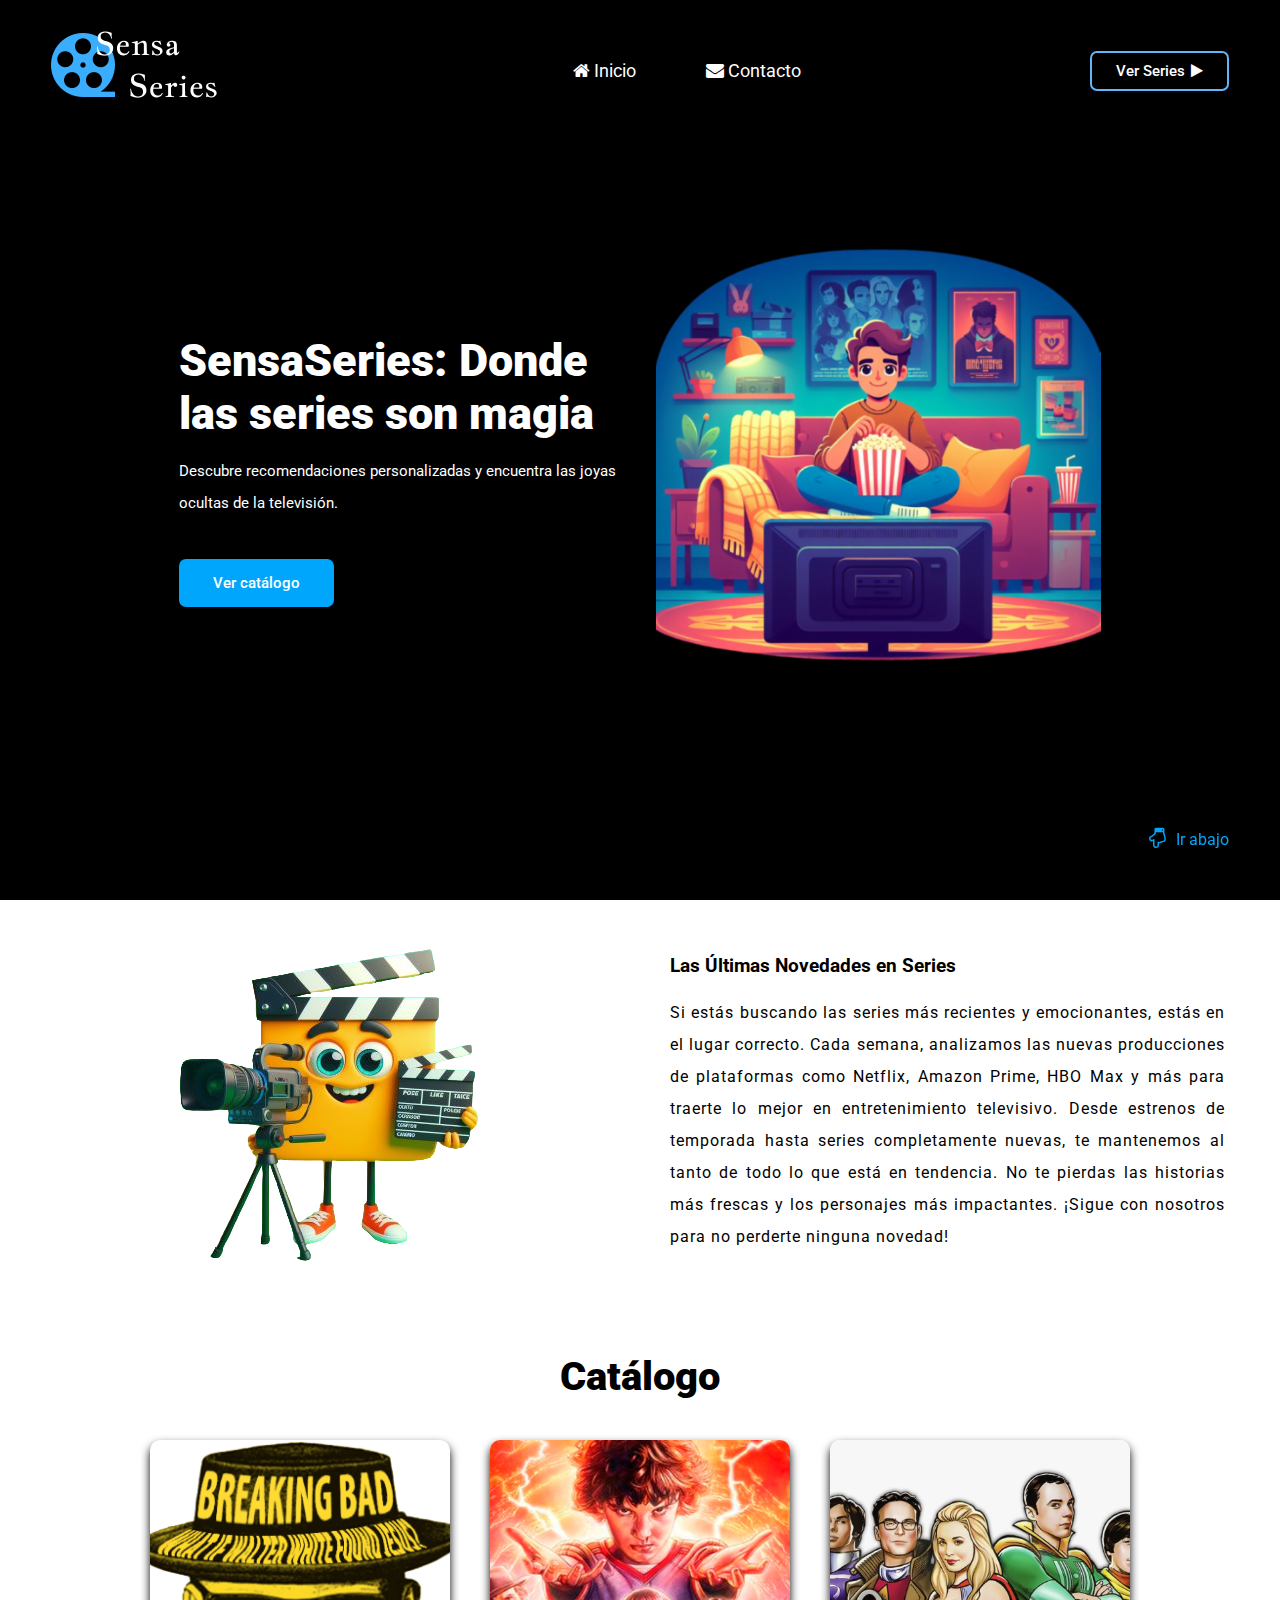
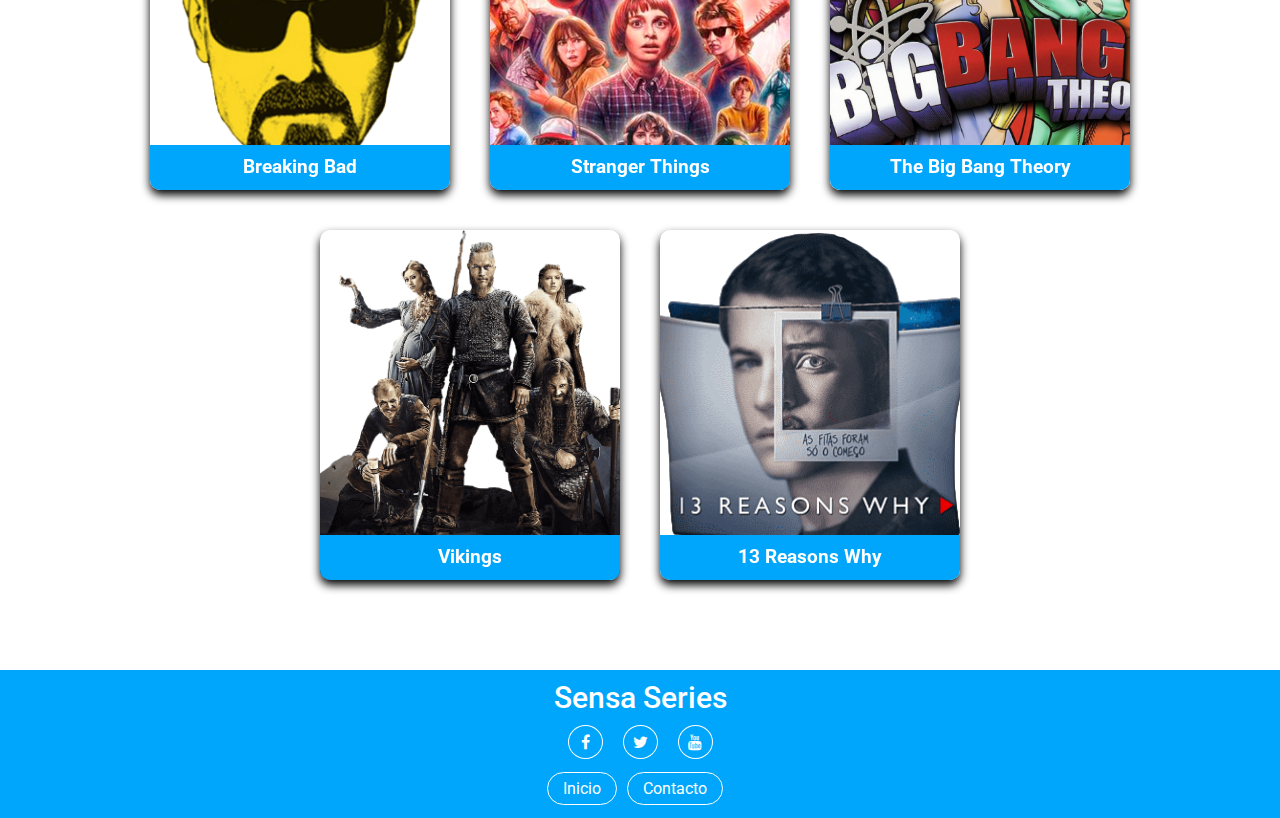
<file: src/index.html>
<!DOCTYPE html>
<html lang="es">

<head>
    <meta charset="UTF-8">
    <meta name="viewport" content="width=device-width, initial-scale=1.0">
    <!-- Estilos de letra -->
    <link rel="preconnect" href="https://fonts.googleapis.com">
    <link rel="preconnect" href="https://fonts.gstatic.com" crossorigin>
    <link href="https://fonts.googleapis.com/css2?family=Roboto:ital,wght@0,100;0,300;0,400;0,500;0,700;0,900;1,100;1,300;1,400;1,500;1,700;1,900&display=swap" rel="stylesheet">
    <!-- Importación de iconos de Fontawesome -->
    <link rel="stylesheet" href="https://cdnjs.cloudflare.com/ajax/libs/font-awesome/4.7.0/css/font-awesome.min.css">
    <!-- Estilos css -->
    <link rel="stylesheet" href="../src/css/index.css">
    <title>Inicio</title>
</head>

<body>
    
    <header>
        <!-- Inicio de menú de navegación -->
        <a href="index.html" class="logo">
            <img src="../assets/img/logo.png" alt="Logo" >
        </a>
        
        <!-- Lista para el menú -->
        <ul class="menu-links">
            <li><a href="index.html"><i class="fa fa-home"></i> Inicio</a></li>
            <li><a href="screens/contact.html"><i class="fa fa-envelope"></i> Contacto</a></li>
        </ul>

        <!-- Cotenido de botón  -->
        <div class="right-content">
            <a href="https://www.netflix.com/" class="series-button">Ver Series<i class="fa fa-play" aria-hidden="true"></i></a>
            <div class="fa fa-bars" id="menu-icon"></div>
        </div>
        <!-- Fin de menú de navegación -->
    
    </header>
    
    <main>
        <!-- Inicio de sección principal -->
        <section class="series-section" id="top">
            <!-- Contenedor de texto de sección principal -->
            <div class="series-text">
                <h5>¿Buscas tu próxima serie favorita?</h5>
                <h1>SensaSeries: Donde las series son magia</h1>
                <p>Descubre recomendaciones personalizadas y encuentra las joyas ocultas de la televisión.</p>
                
                <!-- Contenedor de botón de sección principal -->
                <div class="catalogue-button-container">
                    <a href="#catalogue" class="catalogue-button">Ver catálogo</a>
                </div>

            </div>

            <!-- Contenedor de imagen -->
            <div class="main-image">
                <img src="../assets/img/main-image.png" alt="">
            </div>

        </section>
        <!-- Fin de sección principal -->

        <!-- Inicio de sección informativa -->
        <section class="info-section">
            
            <!-- Contenedor de imagen de sección informativa -->
            <div class="info-img">
                <img src="../assets/img/info-image.png" alt="">
            </div>

            <!-- Contenedor de texto de sección informativa -->
            <div class="info-text">
                <h3>Las Últimas Novedades en Series</h3>
                <p>Si estás buscando las series más recientes y emocionantes, estás en el lugar correcto. Cada semana, analizamos las nuevas producciones de plataformas como Netflix, Amazon Prime, HBO Max y más para traerte lo mejor en entretenimiento televisivo. Desde estrenos de temporada hasta series completamente nuevas, te mantenemos al tanto de todo lo que está en tendencia. No te pierdas las historias más frescas y los personajes más impactantes. ¡Sigue con nosotros para no perderte ninguna novedad!</p>
            </div>            

        </section>
        <!-- Fin de sección informativa -->

        <!-- Inicio de sección de catálogo -->
        <section class="catalogue" id="catalogue">

            <h2>Catálogo</h2>
            
            <!-- Contenedor de carta de serie -->
            <div class="card">
                <div class="face front">
                    <img src="../assets/img/breaking_bad_card.png" alt="" class="img-card">
                    <h3>Breaking Bad</h3>
                </div>
                <div class="face back">
                    <h3>Breaking Bad</h3>
                    <p>Walter White (Bryan Cranston) es un frustrado profesor de química en un instituto, padre de un joven discapacitado y con su esposa Skyler (Anna Gunn) embarazada. Además, trabaja en un lavadero de vehículos por las tardes. Cuando le diagnostican un cáncer pulmonar terminal se plantea qué pasará con su familia cuando él muera.</p>
                    <div class="link"><a href=""></a></div>
                </div>
            </div>
    
            <div class="card">
                <div class="face front">
                    <img src="../assets/img/Stranger_things_cards.png" alt="" class="img-card">
                    <h3>Stranger Things</h3>
                </div>
                <div class="face back">
                    <h3>Stranger Things</h3>
                    <p>Ambientada durante la década de los 80's, la historia se sitúa en el pueblo ficticio de Hawkins, Indiana, Estados Unidos, donde sus residentes comienzan a lidiar con una dimensión alternativa hostil.</p>
                    <div class="link"><a href=""></a></div>
                </div>
            </div>
    
            <div class="card">
                <div class="face front">
                    <img src="../assets/img/the_big_bang_theory_card.png" alt="" class="img-card">
                    <h3>The Big Bang Theory</h3>
                </div>
                <div class="face back">
                    <h3>The Big Bang Theory</h3>
                    <p>La serie comienza con la llegada de Penny, aspirante a actriz, al apartamento vecino del que comparten Sheldon y Leonard, dos físicos que trabajan en el Instituto Tecnológico de California (Caltech). Leonard se enamora desde el primer momento de Penny.</p>
                    <div class="link"><a href=""></a></div>
                </div>
            </div>
    
            <div class="card">
                <div class="face front">
                    <img src="../assets/img/vikings_card.png" alt="" class="img-card">
                    <h3>Vikings</h3>
                </div>
                <div class="face back">
                    <h3>Vikings</h3>
                    <p>La serie está inspirada en los cuentos de los nórdicos de la Alta Edad Media escandinava. En líneas generales, sigue las hazañas del legendario jefe vikingo Ragnar Lodbrok y su tripulación, familia y descendientes.</p>
                    <div class="link"><a href=""></a></div>
                </div>
            </div>
    
            <div class="card">
                <div class="face front">
                    <img src="../assets/img/13_reasons_card.png" alt="" class="img-card">
                    <h3>13 Reasons Why</h3>
                </div>
                <div class="face back">
                    <h3>13 Reasons Why</h3>
                    <p>Clay Jensen, un estudiante de 16 años, vuelve un día a casa desde la escuela para encontrar un paquete anónimo en la entrada de su casa. Al abrirlo, descubre que se trata de una caja de zapatos con 7 cintas de casete grabadas por cada cara, por la fallecida Hannah Baker, su compañera de clase que recientemente se mudó al vecindario.</p>
                    <div class="link"><a href=""></a></div>
                </div>
            </div>

        </section>
        <!-- Fin de sección de catálogo -->

    </main>

    <!-- Inicio de contenedor scroll -->
    <div class="scroll">        
        <a href="#catalogue">
            <i class="fa fa-hand-o-down" aria-hidden="true"></i>
            Ir abajo
        </a>
    </div>
    <!-- Fin de contenedor scroll -->

    <!-- Inicio de footer -->
    <footer>

        <!-- Contenido de footer -->
        <div class="footer-content">

            <h3>Sensa Series</h3>
            
            <!-- Lista que contiene redes sociales -->
            <ul class="social-media">
                <li><a href="" class="fa fa-facebook"></a></li>
                <li><a href="" class="fa fa-twitter"></a></li>
                <li><a href="" class="fa fa-youtube"></a></li>
            </ul>

            <!-- Contedor de links de footer -->
            <div class="footer-menu">

                <!-- Lista de links -->
                <ul class="footer-menu-list">
                    <li><a href="index.html">Inicio</a></li>
                    <li><a href="screens/contact.html">Contacto</a></li>
                </ul>
            </div>

        </div>


    </footer>
    <!-- Fin de footer -->

    <script src="js/script.js"></script>
</body>

</html>
</file>
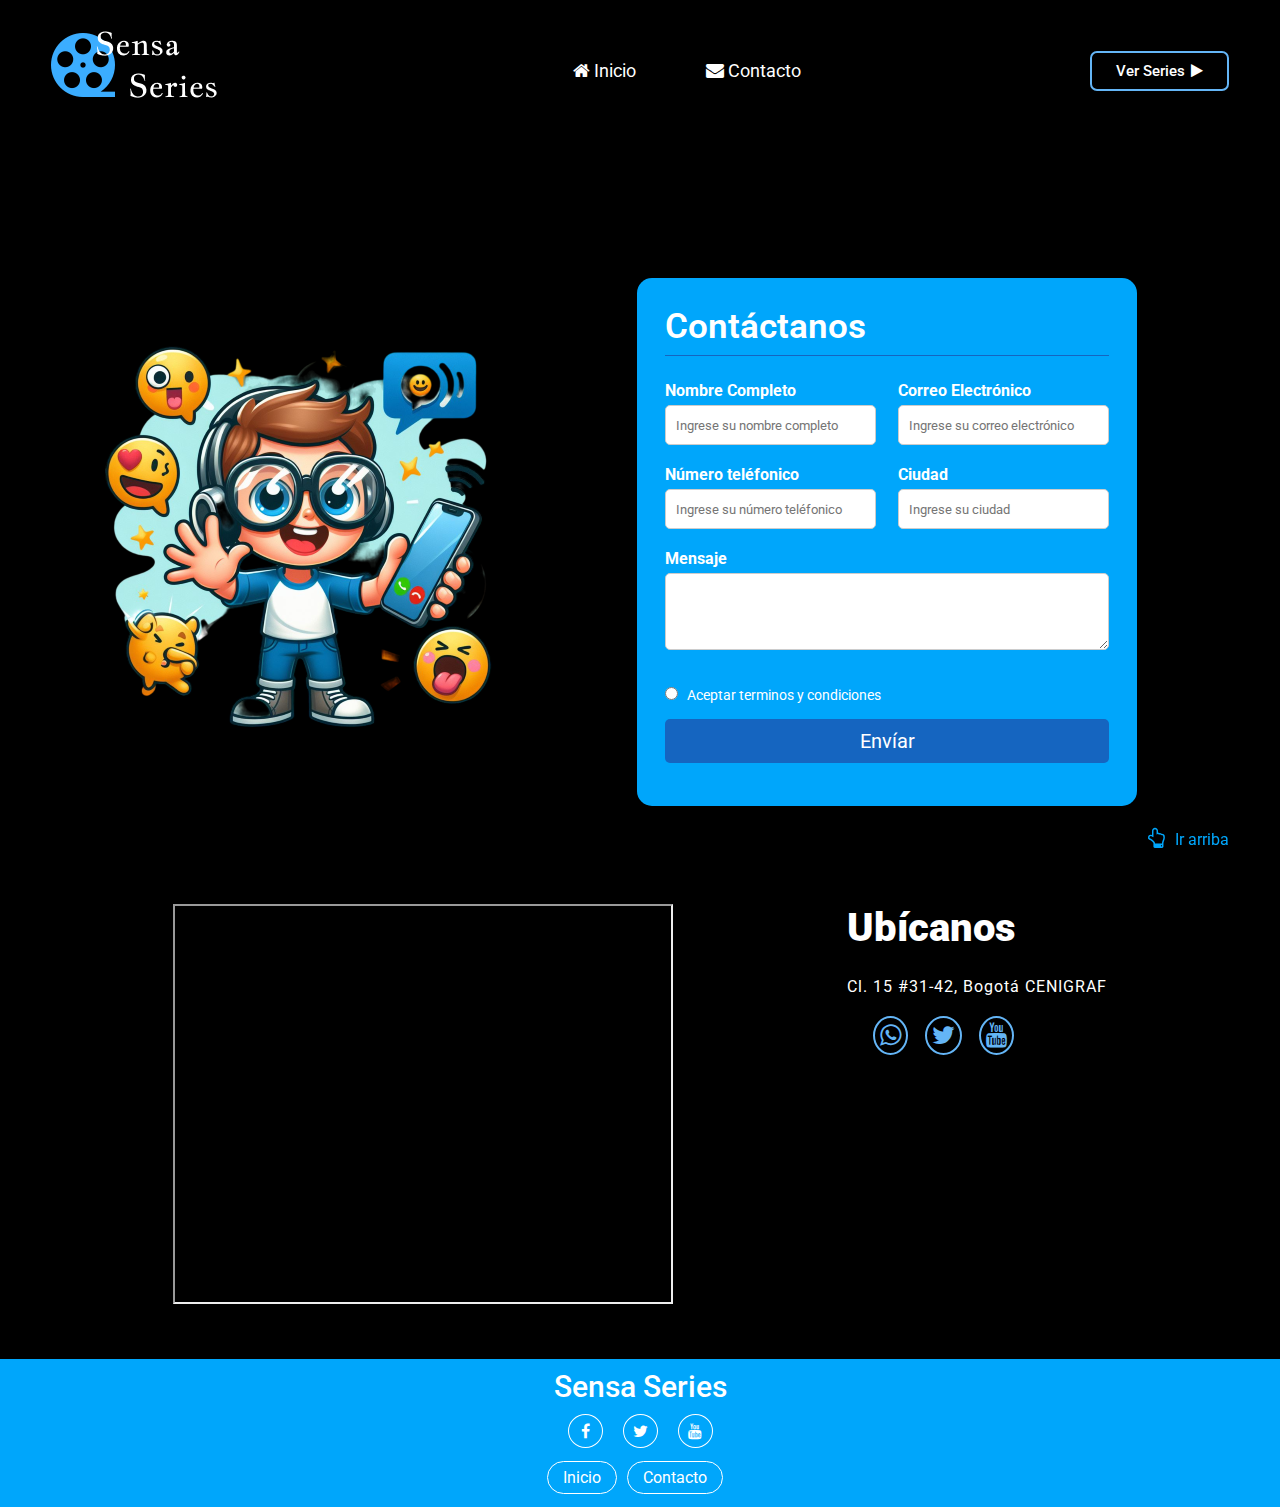
<file: src/screens/contact.html>
<!DOCTYPE html>
<html lang="en">
<head>
    <meta charset="UTF-8">
    <meta name="viewport" content="width=device-width, initial-scale=1.0">
    <!-- Estilos de letra -->
    <link rel="preconnect" href="https://fonts.googleapis.com">
    <link rel="preconnect" href="https://fonts.gstatic.com" crossorigin>
    <link href="https://fonts.googleapis.com/css2?family=Roboto:ital,wght@0,100;0,300;0,400;0,500;0,700;0,900;1,100;1,300;1,400;1,500;1,700;1,900&display=swap" rel="stylesheet">
    <!-- Importación de iconos de Fontawesome -->
    <link rel="stylesheet" href="https://cdnjs.cloudflare.com/ajax/libs/font-awesome/4.7.0/css/font-awesome.min.css">
    <!-- Estilos css -->
    <link rel="stylesheet" href="../css/index.css">
    <link rel="stylesheet" href="../css/contact.css">    
    <title>Contact</title>
</head>
<body>
    
    <header>   
        <!-- Inicio de menú de navegación -->
        <a href="../index.html" class="logo">
            <img src="../../assets/img/logo.png" alt="Logo" >
        </a>
            
        <!-- Lista para el menú -->
        <ul class="menu-links">
            <li><a href="../index.html"><i class="fa fa-home"></i> Inicio</a></li>
            <li><a href="./contact.html"><i class="fa fa-envelope"></i> Contacto</a></li>
        </ul>

        <!-- Cotenido de botón  -->
        <div class="right-content">
            <a href="" class="series-button">Ver Series<i class="fa fa-play" aria-hidden="true"></i></a>
            <div class="fa fa-bars" id="menu-icon"></div>
        </div>
        <!-- Fin de menú de navegación -->

    </header>

    <main>
        <!-- Inicio de sección de formulario -->
        <section class="form-container" id="top">

            <!-- Contenedor de la izquierda -->
            <div class="container-left">
                <img src="../../assets/img/contact-image.png" alt="">
            </div>
            <!-- Contenedor de la derecha -->
            <div class="container-right">
                <!-- Formulario de contacto -->
                <form action="" class="form-contact">
                    <h2>Contáctanos</h2>
                    <!-- Contenido del formulario -->
                    <div class="content">
                        <!-- Contenedor de campo de formulario -->
                        <div class="input-box">
                            <label for="">Nombre Completo</label>
                            <input type="text" placeholder="Ingrese su nombre completo" required>
                        </div>
                        <div class="input-box">
                            <label for="">Correo Electrónico</label>
                            <input type="email" placeholder="Ingrese su correo electrónico" required>
                        </div>
                        <div class="input-box">
                            <label for="">Número teléfonico</label>
                            <input type="tel" placeholder="Ingrese su número teléfonico" required>
                        </div>
                        <div class="input-box">
                            <label for="">Ciudad</label>
                            <input type="text" placeholder="Ingrese su ciudad" required>
                        </div>
                        <div class="input-box">
                            <label for="">Mensaje</label>
                            <textarea name="" id=""  cols="100" rows="5"></textarea>
                        </div>
                    </div>
                    <!-- Contenedor de campo de terminos y condiciones -->
                    <div class="terms">
                        <input type="radio" name="term&conditions">
                        <label for="term&conditions">Aceptar terminos y condiciones</label>
                    </div>
                    <!-- Contenedor de botón de formulario -->
                    <div class="button-container">
                        <button type="submit">Envíar</button>
                    </div>
                </form>
            </div>
        </section>
        <!-- Fin de sección de formulario -->
        <!-- Inicio de sección de mapa y datos de contacto -->
        <section class="map-section">
            <!-- Mapa de contacto -->
            <div class="map">
                <iframe src="https://www.google.com/maps/embed?pb=!1m18!1m12!1m3!1d3976.8708984342657!2d-74.09440462636066!3d4.617110142379315!2m3!1f0!2f0!3f0!3m2!1i1024!2i768!4f13.1!3m3!1m2!1s0x8e3f996f79f4e283%3A0x5856b6b66ab6bd34!2sCENIGRAF!5e0!3m2!1sen!2sco!4v1715321490407!5m2!1sen!2sco" width="500" height="400" style="border:4;" allowfullscreen="" loading="lazy" referrerpolicy="no-referrer-when-downgrade"></iframe>
            </div>
            <!-- Información de contacto -->
            <div class="map-info">
                <h2>Ubícanos</h2>
                <p>Cl. 15 #31-42, Bogotá CENIGRAF</p>
                <!-- Contenedor de redes sociales -->
                <div class="social-media-contact">
                    <a href="" class="fa fa-whatsapp"></a>
                    <a href="" class="fa fa-twitter"></a>
                    <a href="" class="fa fa-youtube"></a>
                </div>
            </div>
        </section>
        <!-- Fin de sección de mapa y datos de contacto -->
    </main>

    <!-- Inicio de contenedor scroll -->
    <div class="scroll">        
        <a href="#top">
            <i class="fa fa-hand-o-up" aria-hidden="true"></i>
            Ir arriba
        </a>
    </div>
    <!-- Fin de contenedor scroll -->

    <!-- Inicio de footer -->
    <footer>

        <!-- Contenido de footer -->
        <div class="footer-content">

            <h3>Sensa Series</h3>
            
            <!-- Lista que contiene redes sociales -->
            <ul class="social-media">
                <li><a href="" class="fa fa-facebook"></a></li>
                <li><a href="" class="fa fa-twitter"></a></li>
                <li><a href="" class="fa fa-youtube"></a></li>
            </ul>
            
            <!-- Contedor de links de footer -->
            <div class="footer-menu">

                <!-- Lista de links -->
                <ul class="footer-menu-list">
                    <li><a href="index.html">Inicio</a></li>
                    <li><a href="screens/contact.html">Contacto</a></li>
                </ul>
            </div>

        </div>


    </footer>
    <!-- Fin de footer -->
    
    <script src="../js/contact.js"></script>
</body>

</html>
</file>
<file: src/css/index.css>
* {
    margin: 0;
    padding: 0;
    text-decoration: none;
    box-sizing: border-box;
    font-family: "Roboto", sans-serif;
}

html {
    scroll-behavior: smooth;
}

main{
    background-color: #000;
}


/* Inicio estilos para menú de navegación */
header {
    position: fixed;
    background-color: #000;
    width: 100%;
    top: 0;
    right: 0;
    /* Superpone un elemento de otro dependiendo del valor */
    z-index: 1000;
    padding:  35px 7%;
    display: flex;
    align-items: center;
    justify-content: space-between;
    /* Crea efectos de transición suaves, all: se aplica a todas las propiedades, ease: indica el tipo de curva de aceleración de la transición */
    transition: all .50s ease;
}

.logo img {
    width: 100%;
    height: auto;

}

.menu-links {
    display: flex;
    list-style: none;
}

.menu-links a {
    /* Elementos inline(<span>, <a> se alinean con el texto a su alrededor) */
    display: inline-block;
    margin: 0 35px;
    font-size: 18px;
    transition: all .6s ease;
    color: #fff;
}

.menu-links a:hover {
    color: #1565c0;
}

.right-content {
    display: flex;
    align-items: center;
}

.series-button {
    display: inline-block;
    padding: 9px 24px;
    background: transparent;
    border: 2px solid #64b5f6;
    border-radius: 7px;
    font-size: 15px;
    font-weight: 500;
    transition: all .6s ease;
    color: #fff;
}

.series-button:hover {
    transform: translateY(-5px);
    border: 2px solid #1565c0;
}

.series-button i{
    margin-left: 6px;
}

#menu-icon {
    color: #fff;
    font-size: 42px;
    z-index: 10001;
    cursor: pointer;
    margin-left: 25px;
    display: none;
}
/* Fin estilos para menú de navegación */


/* Inicio estilos para sección principal */
.series-section {
    position: relative;
    padding: 0 14%;
    width: 100%;
    /* vh: Viewport Height, viewport es la parte visible de la pantalla, ocupa el 100% del alto de la pantalla */
    height: 100vh;
    display: grid;
    /* Se define la estructura de las columnas, 2 columnas de tamaño igual */
    grid-template-columns: repeat(2, 1fr);
    align-items: center;
    gap: 2rem;
}

.main-image img {
    width: 100%;
    height: auto;
}

.series-text h1 {
    color: #fff;
    font-size: 60px;
    font-weight: 900;
    margin: 15px 0;
}

.series-text h5 {
    font-size: 22px;
    font-weight: 400;
    letter-spacing: 1px;
}

.series-text p {
    width: 100%;
    max-width: 620px;
    font-size: 15px;
    font-weight: 400;
    line-height: 32px;
    color: #fff;
    margin-bottom: 40px;
}

.catalogue-button-container {
    display: flex;
    align-items: center;
}

.catalogue-button {
    display: inline-block;
    padding: 13px 32px;
    background: #00a6fb;
    border: 2px solid transparent;
    border-radius: 7px;
    color: #fff;
    font-size: 15px;
    font-weight: 500;
    transition: all .6s ease;
    margin-right: 20px;
}

.catalogue-button:hover {
    transform: scale(1.1);
}
/* Fin estilos para sección principal */


/* Inicio estilos para sección de información */
.info-section {
    background-color: #fff;
    display: grid;
    grid-template-columns: repeat(2, 1fr);
    place-items: center;
    padding: 25px 25px 0 25px;
}

.info-text {
    width: 100%;
    padding: 30px;
}

.info-text p{
    text-align: justify;
    letter-spacing: 1px;
    line-height: 32px;
    margin-top: 20px;
}
/* Fin estilos para sección de información */


/* Inicio estilos para sección de catálogo */
.catalogue {
    background-color: #fff;
    padding: 70px 0;
    display: flex;
    flex-wrap: wrap;
    justify-content: center;
}
.catalogue h2 {
    width: 100%;
    text-align: center;
    margin-bottom: 20px;
    font-size: 40px;
    font-weight: 900;
}

.card {
    position: relative;
    width: 300px;
    height: 350px;
    margin: 20px;
}

.card .face {
    position: absolute;
    width: 100%;
    height: 100%;
    backface-visibility: hidden;
    border-radius: 10px;
    overflow: hidden;
    transition: .5s;
}

.card .front {
    transform: perspective(600px) rotateY(0deg);
    box-shadow: 0 5px 10px #000;
}

.card .front .img-card {
    position: absolute;
    width: 100%;
    height: 100%;
    object-fit: cover;
}

.card .front h3 {
    position: absolute;
    bottom: 0;
    width: 100%;
    height: 45px;
    line-height: 45px;
    color: #fff;
    background: #00a6fb;
    text-align: center;
}

.card .back {
    transform: perspective(600px) rotateY(180deg);
    background:  rgb(19, 20, 20);
    padding: 15px;
    color: #f3f3f3;
    display: flex;
    flex-direction: column;
    justify-content: space-between;
    text-align: center;
    box-shadow: 0 5px 10px #000;
}

.card .back .link {
    border-top: solid 1px #f3f3f3;
    height: 50px;
    line-height: 50px;
}

.card .back .link a {
    color: #f3f3f3;
}

.card .back .link h3 {
    font-size: 30px;
    margin-top: 20px;
    letter-spacing: 2px;
}

.card .back p {
    letter-spacing: 1px;
}

.card:hover .front {
    transform: perspective(600px) rotateY(180deg);
}

.card:hover .back {
    transform: perspective(600px) rotateY(360deg);
}
/* Fin estilos para sección de catálogo */


/* Inicio de estilos para scroll */
.scroll {
    position: fixed;
    top: 92%;
    right: 7%;
    transition: all .6s ease;
}

.scroll a {
   font-size: 16px;
   color: #00a6fb; 
}

.scroll:hover {
    transform: translateY(-6px);
    color: #1565c0;
}

.scroll i {
    font-size: 20px;
    margin-right: 6px;
}
/* Fin de estilos para scroll */


/* Inicio estilos de footer */
footer {
    bottom: 0;
    left: 0;
    right: 0;
    background: #00a6fb;
    height: auto;
    padding-top: 20px;
    width: 100%;
    color: white;
}

.footer-content {
    display: flex;
    align-items: center;
    justify-content: center;
    flex-direction: column;
    text-align: center;
}

.footer-content h3 {
    font-size: 30px;
    font-weight: 500;
    text-transform: capitalize;
    line-height: 15px;
}

.social-media {
    list-style: none;
    display: flex;
    align-items: center;
    justify-content: center;
    margin: 20px;
}

.social-media li{
    margin: 0 10px;
}

.social-media li a {
    text-decoration: none;
    color: white;
    border: 1.1px solid white;
    padding: 8px;
    border-radius: 50%;
    width: 35px;
    transition: all .5s;
}

.social-media li a:hover {
    transform: translateY(-5px);
    color: #1565c0;
    border: 1px solid #1565c0;
}

.footer-menu {
    margin-bottom: 20px;
}

.footer-menu ul {
    display: flex;
}

.footer-menu ul li {
    padding-right: 10px;
    display: block;
}

.footer-menu ul li a {
    color: white;
    border: 1.3px solid white;
    padding: 6px 15px;
    border-radius: 50px;
    text-decoration: none;
}

.footer-menu ul li a:hover {
    color: #1565c0;
    border: 1px solid #1565c0;
}

.footer-credits {
    background: #1565c0;
    width: 100%;
    padding: 20px;
    text-align: center;
}

/* Fin estilos de footer */


/* Diseño responsive */
@media ( max-width: 1770px ) {
    header {
        padding: 22px 4%;
    }
    
    .menu-links {
        padding: 0 4%;
    }

    .scroll {
        right: 4%;
    }

}

@media ( max-width: 1570px ) {
    .series-text h1 {
        font-size: 45px;
    }
}

/* Diseño responsive para tablets */
@media ( max-width: 950px ) {
    #menu-icon {
        display: block;
    }

    .series-text h1 {
        font-size: 40px;
    }

    .menu-links {
        position: absolute;
        width: 100%;
        height: 100vh;
        padding: 100px 50px;
        top: 0;
        right: 0;
        bottom: 0;
        left: 100%;
        display: flex;
        flex-direction: column;
        /* Aplica efectos visuales a la zona que está detrás del elemento */
        backdrop-filter: blur(32px);
        transition: all .6s ease-in-out;
    }

    .menu-links a {
        display: block;
        padding: 0;
        margin: 0px 0px 25px 0px;
    }

    .menu-links.open {
        left: 0;
    }

    .scroll {
        display: none;
    }

    .series-section {
        grid-template-columns: 1fr;
        height: auto;
    }

    .series-text {
        padding-top: 130px;
    }

    .main-image {
        height: 500px;
        width: 500px;
        margin: 0 auto;
    }

    .main-image img {
        width: 100%;
        height: 100%;
        object-fit: contain;
    }

    .info-section {
        grid-template-columns: 1fr;
        height: auto;  
    }

}

/* Diseño responsive para dispositivos móviles */
@media ( max-width: 580px ) {

    .series-section {
        height: 170vh;
    }
    
    
    .main-image {
        height: 360px;
        width:  360px;
        margin: 0 auto;
    }

    .info-section {
        flex-direction: column;
        justify-content: center;
    }

}
</file>
<file: src/css/contact.css>
/* Inicio estilos para sección de formulario */
.body-form {
    display: flex;
    align-items: center;
    justify-content: center;
    width: 100vh;
}

.form-container {
    background-color: black;
    padding: 250px 10px 70px 0;
    display: flex;
    flex-wrap: wrap;
    align-items: center;
    justify-content: space-evenly;
}

.container-right {
    max-width: 500px;
    padding: 28px;
    margin: 28px;
    border-radius: 15px;
    background-color: #00a6fb;
}

.container-left img {
    width: 100%;
}

.form-contact h2 {
    color: #fff;
    font-size: 35px;
    font-weight: 600;
    text-align: left;
    padding-bottom: 8px;
    border-bottom: 1px solid #1565c0;
}

.content {
    display: flex;
    flex-wrap: wrap;
    justify-content: space-between;
    padding: 20px 0;
}

.input-box {
    display: flex;
    flex-wrap: wrap;
    width: 50%;
    padding-bottom: 15px;
}

.input-box:nth-child(2n) {
    justify-content: end;
}

.input-box:last-child{
    width: 100%;  
}

.input-box input, select {
    height: 40px;
    width: 95%;
    padding: 0 10px;
    border-radius: 5px;
    border: 1px solid #ccc;
    outline: none;
}

.input-box input:is(:focus, :valid) {
    box-shadow: 0 3px 6px rgb(0,0, 0,0.2);   
}

.input-box textarea {
    width: 100%;
    border-radius: 5px;
    border: 1px solid #ccc;
    outline: none;
}

.input-box label {
    width:  95%;
    color: #fff;
    font-weight: bold;
    margin: 5px 0;
}

.terms {
    color: #fff;
}

.terms label {
    padding: 0 20px 0 5px;    
    font-size: 14px;
}

.terms label, .terms label input {
    cursor: pointer;
}

.button-container {
    margin: 15px 0;
}

.button-container button {
    width: 100%;
    margin-top: 10px;
    padding: 10px;
    display: block;
    font-size: 20px;
    color: white;
    background: #1565c0;
    border: none;
    border-radius: 5px;
    cursor: pointer;
}

.button-container button:hover {
    background-color: #64b5f6;
}


/* Inicio estilos para sección de información de ubicación */
.map-section {
    padding-bottom: 4%;
    display: flex;
    flex-wrap: wrap-reverse;
    justify-content: space-evenly;
    color: #fff;
}

.map-section h2 {
    margin-bottom: 20px;
    font-size: 40px;
    font-weight: 900;
}

.map-info p {
    letter-spacing: 1px;
    line-height: 32px;
    margin-top: 20px;
}

.social-media-contact {
    padding: 13px;
}

.social-media-contact a {
    padding: 5px;
    font-size: 25px;
    margin-left: 13px;
    color: #64b5f6;
    border: solid 2px #64b5f6;
    border-radius: 50%;
    transition: all .7s ease;
}

.social-media-contact a:hover {
    scale: calc(1.1);
    color: #1565c0;
    border: solid 2px #1565c0;
}

/* Diseño responsive */
@media ( max-width: 950px ) {
    .map-info {
        text-align: center;
    }

    .map-section p {
        margin-bottom: 20px;
    }

    iframe {
        width: 250px;
    }
}
</file>
